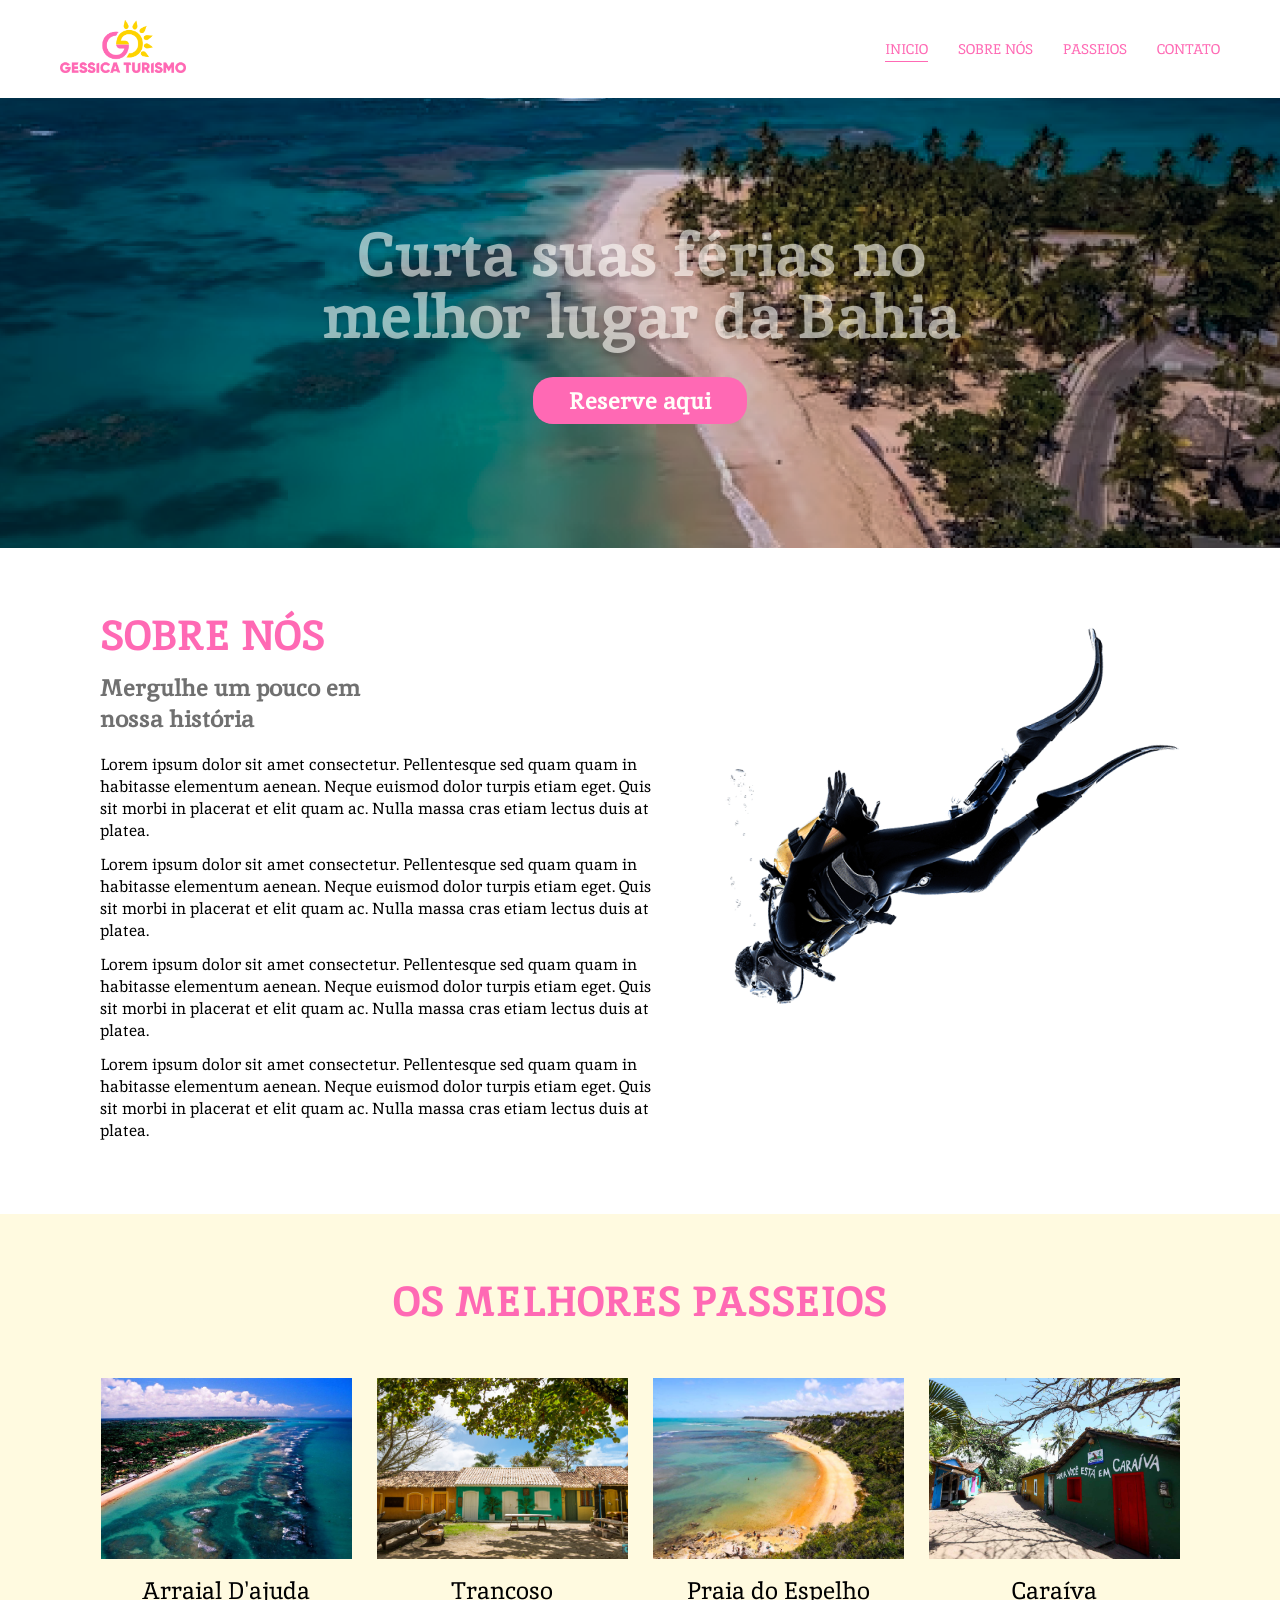
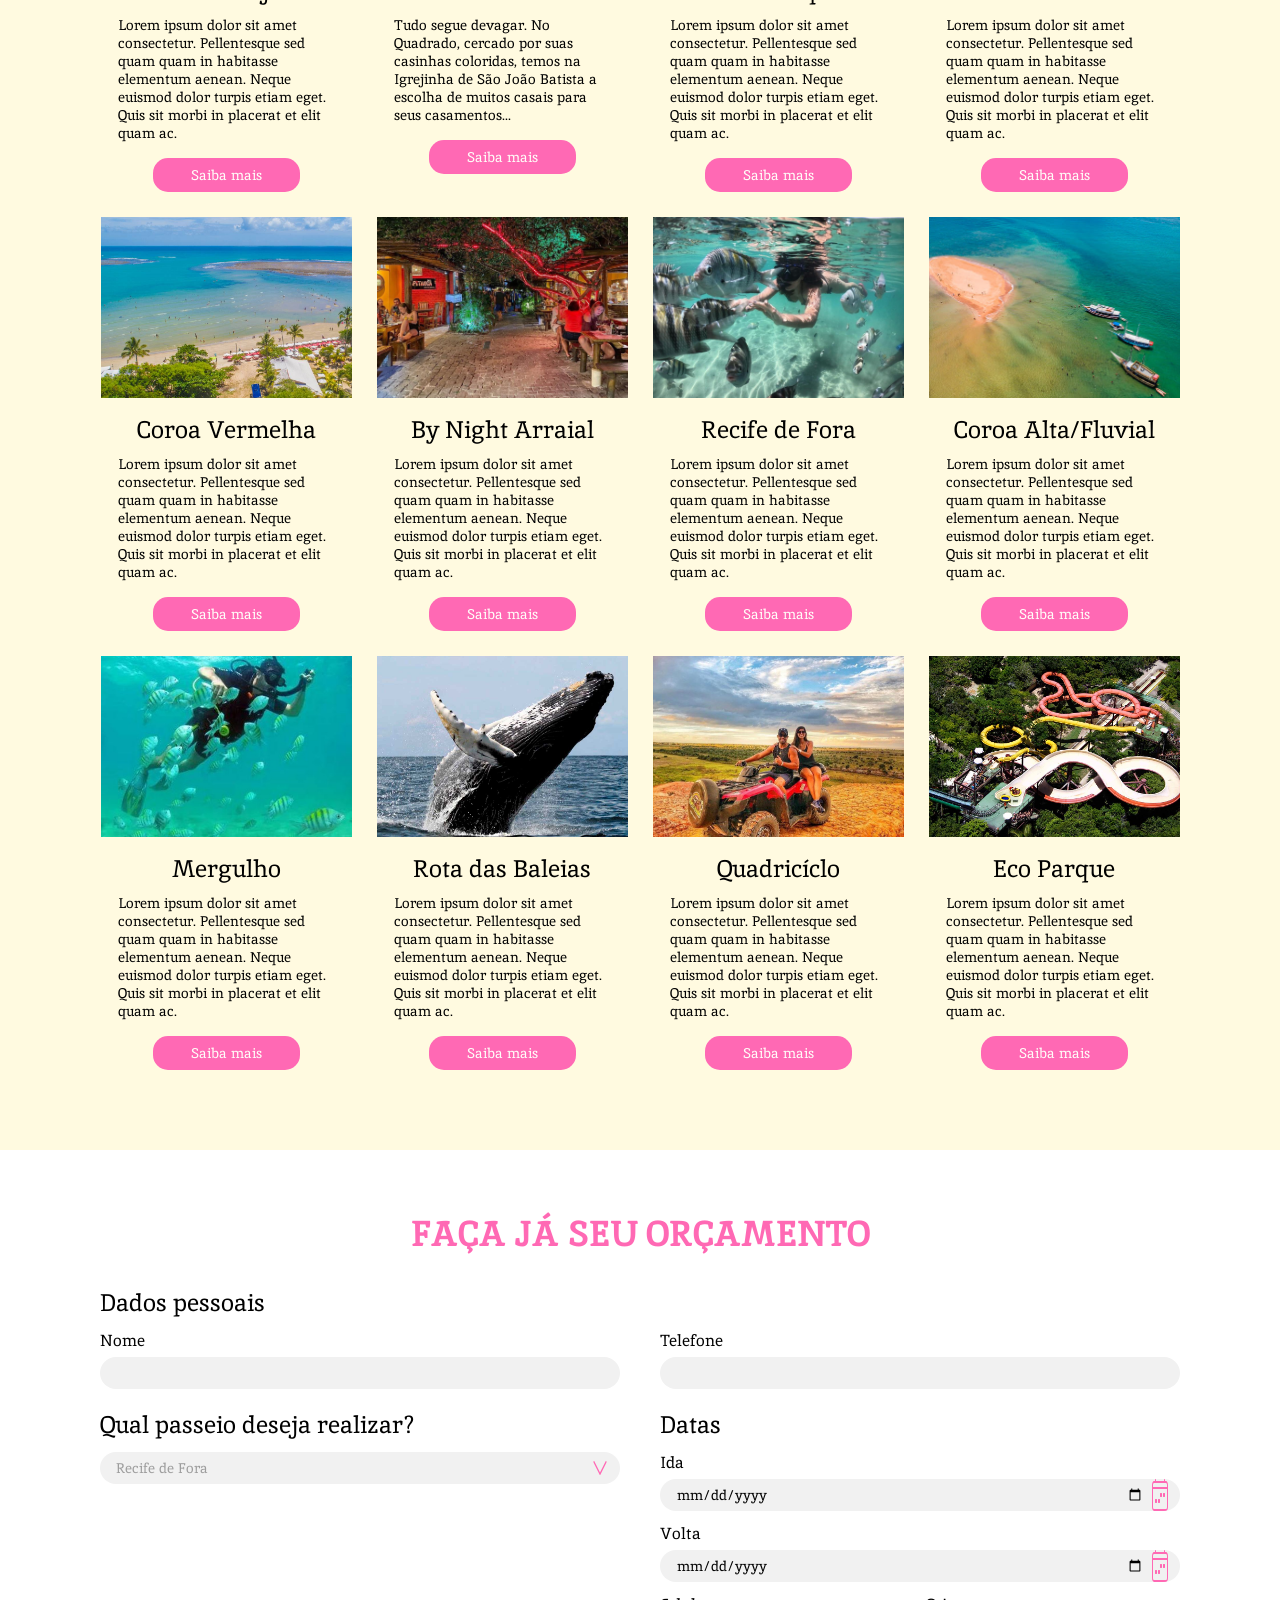
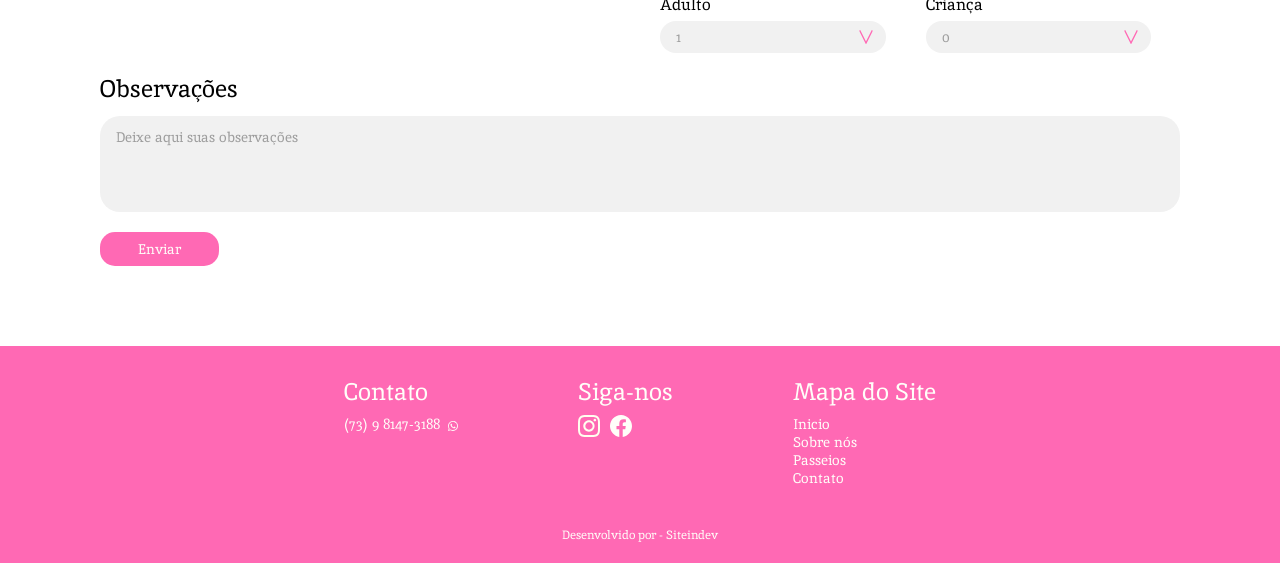
<file: index.html>
<!DOCTYPE html>
<html lang="pt-BR">
<head>
  <!-- Define a codificação de caracteres como UTF-8 (suporta acentos e caracteres especiais) -->
  <meta charset="UTF-8">
  <!-- Configura a viewport para dispositivos móveis (responsividade) -->
  <meta name="viewport" content="width=device-width, initial-scale=1.0">
  <!-- Título da página exibido na aba do navegador -->
  <title>Gessica Turismo - Home</title>
  <!-- Importa a folha de estilos principal -->
  <link rel="stylesheet" href="style.css">
</head>
<body>

  <!-- ===================== CABEÇALHO (HEADER) ===================== -->
  <!-- Contém o logotipo à esquerda e o menu de navegação à direita -->
  <header class="header">

    <!-- Logo clicável que leva para a página inicial -->
    <a href="index.html" class="logo">
      <img src="images/logo.png" alt="Gessica Turismo">
    </a>

    <!-- Botão hambúrguer (visível apenas no mobile via CSS) -->
    <!-- As 3 <span> representam as 3 barras do ícone -->
    <button class="menu-toggle" aria-label="Abrir menu">
      <span></span>
      <span></span>
      <span></span>
    </button>

    <!-- Menu de navegação principal -->
    <!-- No mobile, fica escondido e aparece ao clicar no hambúrguer (controlado pelo JS) -->
    <nav>
      <a href="index.html" class="active">INICIO</a>       <!-- Link ativo (página atual) -->
      <a href="#sobre">SOBRE NÓS</a>                        <!-- Ancora para a seção Sobre Nós -->
      <a href="#passeios">PASSEIOS</a>                       <!-- Ancora para a seção Passeios -->
      <a href="#contato">CONTATO</a>                         <!-- Ancora para o rodapé (contato) -->
    </nav>
  </header>

  <!-- ===================== BANNER PRINCIPAL ===================== -->
  <!-- Imagem de fundo com texto sobreposto e botão de reserva -->
  <section class="banner">
    <!-- Imagem de fundo do banner (praia de Porto Seguro) -->
    <img src="images/banner.jpg" alt="Porto Seguro - Bahia">

    <!-- Camada sobreposta com o título e o botão -->
    <div class="banner-overlay">
      <h1>Curta suas férias no melhor lugar da Bahia</h1>
      <!-- Botão que leva o usuário até o formulário de orçamento -->
      <a href="#orcamento" class="btn-pink">Reserve aqui</a>
    </div>
  </section>

  <!-- ===================== SEÇÃO SOBRE NÓS ===================== -->
  <!-- Apresenta a história da empresa com texto à esquerda e imagem à direita -->
  <section class="sobre-nos" id="sobre">

    <!-- Coluna de texto -->
    <div class="sobre-nos-text">
      <h2>SOBRE NÓS</h2>
      <h3>Mergulhe um pouco em<br>nossa história</h3>
      <p>Lorem ipsum dolor sit amet consectetur. Pellentesque sed quam quam in habitasse elementum aenean. Neque euismod dolor turpis etiam eget. Quis sit morbi in placerat et elit quam ac. Nulla massa cras etiam lectus duis at platea.</p>
      <p>Lorem ipsum dolor sit amet consectetur. Pellentesque sed quam quam in habitasse elementum aenean. Neque euismod dolor turpis etiam eget. Quis sit morbi in placerat et elit quam ac. Nulla massa cras etiam lectus duis at platea.</p>
      <p>Lorem ipsum dolor sit amet consectetur. Pellentesque sed quam quam in habitasse elementum aenean. Neque euismod dolor turpis etiam eget. Quis sit morbi in placerat et elit quam ac. Nulla massa cras etiam lectus duis at platea.</p>
      <p>Lorem ipsum dolor sit amet consectetur. Pellentesque sed quam quam in habitasse elementum aenean. Neque euismod dolor turpis etiam eget. Quis sit morbi in placerat et elit quam ac. Nulla massa cras etiam lectus duis at platea.</p>
    </div>

    <!-- Coluna da imagem -->
    <div class="sobre-nos-image">
      <img src="images/about-image.png" alt="Sobre nós">
    </div>
  </section>

  <!-- ===================== SEÇÃO PASSEIOS ===================== -->
  <!-- Grade com 12 cards de passeios turísticos, cada um com imagem, título, descrição e botão -->
  <section class="passeios" id="passeios">
    <h2>OS MELHORES PASSEIOS</h2>

    <!-- Grade de cards (4 colunas no desktop, 2 no tablet, 1 no celular) -->
    <div class="passeios-grid">

      <!-- Card 1: Arraial D'ajuda -->
      <div class="passeio-card">
        <img src="images/arraial.jpg" alt="Arraial D'ajuda">
        <h3>Arraial D'ajuda</h3>
        <p>Lorem ipsum dolor sit amet consectetur. Pellentesque sed quam quam in habitasse elementum aenean. Neque euismod dolor turpis etiam eget. Quis sit morbi in placerat et elit quam ac.</p>
        <a href="#" class="btn-pink-sm">Saiba mais</a>
      </div>

      <!-- Card 2: Trancoso (leva para a página de detalhe trancoso.html) -->
      <div class="passeio-card">
        <img src="images/trancoso.jpg" alt="Trancoso">
        <h3>Trancoso</h3>
        <p>Tudo segue devagar. No Quadrado, cercado por suas casinhas coloridas, temos na Igrejinha de São João Batista a escolha de muitos casais para seus casamentos...</p>
        <a href="trancoso.html" class="btn-pink-sm">Saiba mais</a>
      </div>

      <!-- Card 3: Praia do Espelho -->
      <div class="passeio-card">
        <img src="images/praia-espelho.jpg" alt="Praia do Espelho">
        <h3>Praia do Espelho</h3>
        <p>Lorem ipsum dolor sit amet consectetur. Pellentesque sed quam quam in habitasse elementum aenean. Neque euismod dolor turpis etiam eget. Quis sit morbi in placerat et elit quam ac.</p>
        <a href="#" class="btn-pink-sm">Saiba mais</a>
      </div>

      <!-- Card 4: Caraíva -->
      <div class="passeio-card">
        <img src="images/caraiva.jpg" alt="Caraíva">
        <h3>Caraíva</h3>
        <p>Lorem ipsum dolor sit amet consectetur. Pellentesque sed quam quam in habitasse elementum aenean. Neque euismod dolor turpis etiam eget. Quis sit morbi in placerat et elit quam ac.</p>
        <a href="#" class="btn-pink-sm">Saiba mais</a>
      </div>

      <!-- Card 5: Coroa Vermelha -->
      <div class="passeio-card">
        <img src="images/coroa-vermelha.jpg" alt="Coroa Vermelha">
        <h3>Coroa Vermelha</h3>
        <p>Lorem ipsum dolor sit amet consectetur. Pellentesque sed quam quam in habitasse elementum aenean. Neque euismod dolor turpis etiam eget. Quis sit morbi in placerat et elit quam ac.</p>
        <a href="#" class="btn-pink-sm">Saiba mais</a>
      </div>

      <!-- Card 6: By Night Arraial -->
      <div class="passeio-card">
        <img src="images/by-night.jpg" alt="By Night Arraial">
        <h3>By Night Arraial</h3>
        <p>Lorem ipsum dolor sit amet consectetur. Pellentesque sed quam quam in habitasse elementum aenean. Neque euismod dolor turpis etiam eget. Quis sit morbi in placerat et elit quam ac.</p>
        <a href="#" class="btn-pink-sm">Saiba mais</a>
      </div>

      <!-- Card 7: Recife de Fora -->
      <div class="passeio-card">
        <img src="images/recife-fora.jpg" alt="Recife de Fora">
        <h3>Recife de Fora</h3>
        <p>Lorem ipsum dolor sit amet consectetur. Pellentesque sed quam quam in habitasse elementum aenean. Neque euismod dolor turpis etiam eget. Quis sit morbi in placerat et elit quam ac.</p>
        <a href="#" class="btn-pink-sm">Saiba mais</a>
      </div>

      <!-- Card 8: Coroa Alta/Fluvial -->
      <div class="passeio-card">
        <img src="images/coroa-alta.jpg" alt="Coroa Alta/Fluvial">
        <h3>Coroa Alta/Fluvial</h3>
        <p>Lorem ipsum dolor sit amet consectetur. Pellentesque sed quam quam in habitasse elementum aenean. Neque euismod dolor turpis etiam eget. Quis sit morbi in placerat et elit quam ac.</p>
        <a href="#" class="btn-pink-sm">Saiba mais</a>
      </div>

      <!-- Card 9: Mergulho -->
      <div class="passeio-card">
        <img src="images/mergulho.jpg" alt="Mergulho">
        <h3>Mergulho</h3>
        <p>Lorem ipsum dolor sit amet consectetur. Pellentesque sed quam quam in habitasse elementum aenean. Neque euismod dolor turpis etiam eget. Quis sit morbi in placerat et elit quam ac.</p>
        <a href="#" class="btn-pink-sm">Saiba mais</a>
      </div>

      <!-- Card 10: Rota das Baleias -->
      <div class="passeio-card">
        <img src="images/rota-baleias.jpg" alt="Rota das Baleias">
        <h3>Rota das Baleias</h3>
        <p>Lorem ipsum dolor sit amet consectetur. Pellentesque sed quam quam in habitasse elementum aenean. Neque euismod dolor turpis etiam eget. Quis sit morbi in placerat et elit quam ac.</p>
        <a href="#" class="btn-pink-sm">Saiba mais</a>
      </div>

      <!-- Card 11: Quadricíclo -->
      <div class="passeio-card">
        <img src="images/quadriciclo.jpg" alt="Quadricíclo">
        <h3>Quadricíclo</h3>
        <p>Lorem ipsum dolor sit amet consectetur. Pellentesque sed quam quam in habitasse elementum aenean. Neque euismod dolor turpis etiam eget. Quis sit morbi in placerat et elit quam ac.</p>
        <a href="#" class="btn-pink-sm">Saiba mais</a>
      </div>

      <!-- Card 12: Eco Parque -->
      <div class="passeio-card">
        <img src="images/eco-parque.jpg" alt="Eco Parque">
        <h3>Eco Parque</h3>
        <p>Lorem ipsum dolor sit amet consectetur. Pellentesque sed quam quam in habitasse elementum aenean. Neque euismod dolor turpis etiam eget. Quis sit morbi in placerat et elit quam ac.</p>
        <a href="#" class="btn-pink-sm">Saiba mais</a>
      </div>

    </div>
  </section>

  <!-- ===================== SEÇÃO ORÇAMENTO (FORMULÁRIO) ===================== -->
  <!-- Formulário de contato que envia os dados via WhatsApp (controlado pelo JS) -->
  <section class="orcamento" id="orcamento">
    <h2>FAÇA JÁ SEU ORÇAMENTO</h2>

    <form id="orcamento-form">

      <!-- Dados pessoais: Nome e Telefone lado a lado -->
      <h3>Dados pessoais</h3>
      <div class="form-row">
        <div class="form-group">
          <label for="nome">Nome</label>
          <input type="text" id="nome" name="nome">
        </div>
        <div class="form-group">
          <label for="telefone">Telefone</label>
          <input type="tel" id="telefone" name="telefone">
        </div>
      </div>

      <!-- Segunda linha: Seleção de passeio (esquerda) e Datas (direita) -->
      <div class="form-row">

        <!-- Coluna esquerda: dropdown de passeios -->
        <div class="form-group">
          <h3>Qual passeio deseja realizar?</h3>
          <select id="passeio-select" name="passeio">
            <option value="">Recife de Fora</option>
            <option value="arraial">Arraial D'ajuda</option>
            <option value="trancoso">Trancoso</option>
            <option value="praia-espelho">Praia do Espelho</option>
            <option value="caraiva">Caraíva</option>
            <option value="coroa-vermelha">Coroa Vermelha</option>
            <option value="by-night">By Night Arraial</option>
            <option value="recife-fora">Recife de Fora</option>
            <option value="coroa-alta">Coroa Alta/Fluvial</option>
            <option value="mergulho">Mergulho</option>
            <option value="rota-baleias">Rota das Baleias</option>
            <option value="quadriciclo">Quadricíclo</option>
            <option value="eco-parque">Eco Parque</option>
          </select>
        </div>

        <!-- Coluna direita: campos de datas, adultos e crianças -->
        <div class="form-group">
          <h3>Datas</h3>
          <!-- Campo de data de ida -->
          <label for="ida">Ida</label>
          <input type="date" id="ida" name="ida">
          <!-- Campo de data de volta -->
          <label for="volta" style="margin-top: 12px;">Volta</label>
          <input type="date" id="volta" name="volta">
          <!-- Campos de Adulto e Criança lado a lado -->
          <div class="form-row" style="margin-top: 12px; margin-bottom: 0;">
            <div class="form-group form-group-half">
              <label for="adulto">Adulto</label>
              <select id="adulto" name="adulto">
                <option value="1">1</option>
                <option value="2">2</option>
                <option value="3">3</option>
                <option value="4">4</option>
                <option value="5">5</option>
              </select>
            </div>
            <div class="form-group form-group-half">
              <label for="crianca">Criança</label>
              <select id="crianca" name="crianca">
                <option value="0">0</option>
                <option value="1">1</option>
                <option value="2">2</option>
                <option value="3">3</option>
                <option value="4">4</option>
              </select>
            </div>
          </div>
        </div>
      </div>

      <!-- Campo de observações -->
      <h3>Observações</h3>
      <div class="form-group">
        <textarea id="observacoes" name="observacoes" placeholder="Deixe aqui suas observações"></textarea>
      </div>

      <!-- Botão de envio (envia via WhatsApp pelo JS) -->
      <button type="submit" class="btn-pink-sm">Enviar</button>
    </form>
  </section>

  <!-- ===================== RODAPÉ (FOOTER) ===================== -->
  <!-- Fundo rosa com 3 colunas: Contato, Redes Sociais e Mapa do Site -->
  <footer class="footer" id="contato">
    <div class="footer-content">

      <!-- Coluna 1: Informações de contato -->
      <div class="footer-section">
        <h4>Contato</h4>
        <p>(73) 9 8147-3188 <img src="images/whatsapp.svg" alt="WhatsApp" style="width: 10px; height: 10px; vertical-align: middle; margin-left: 4px;"></p>
      </div>

      <!-- Coluna 2: Links de redes sociais -->
      <div class="footer-section">
        <h4>Siga-nos</h4>
        <div class="footer-social">
          <a href="#"><img src="images/instagram.svg" alt="Instagram"></a>
          <a href="#"><img src="images/facebook.svg" alt="Facebook"></a>
        </div>
      </div>

      <!-- Coluna 3: Links internos do site -->
      <div class="footer-section footer-sitemap">
        <h4>Mapa do Site</h4>
        <a href="index.html">Inicio</a>
        <a href="#sobre">Sobre nós</a>
        <a href="#passeios">Passeios</a>
        <a href="#contato">Contato</a>
      </div>
    </div>

    <!-- Créditos do desenvolvedor -->
    <div class="footer-bottom">
      Desenvolvido por - Siteindev
    </div>
  </footer>

  <!-- Importa o JavaScript principal (menu hambúrguer, formulário WhatsApp, scroll suave) -->
  <script src="script.js"></script>
</body>
</html>
</file>
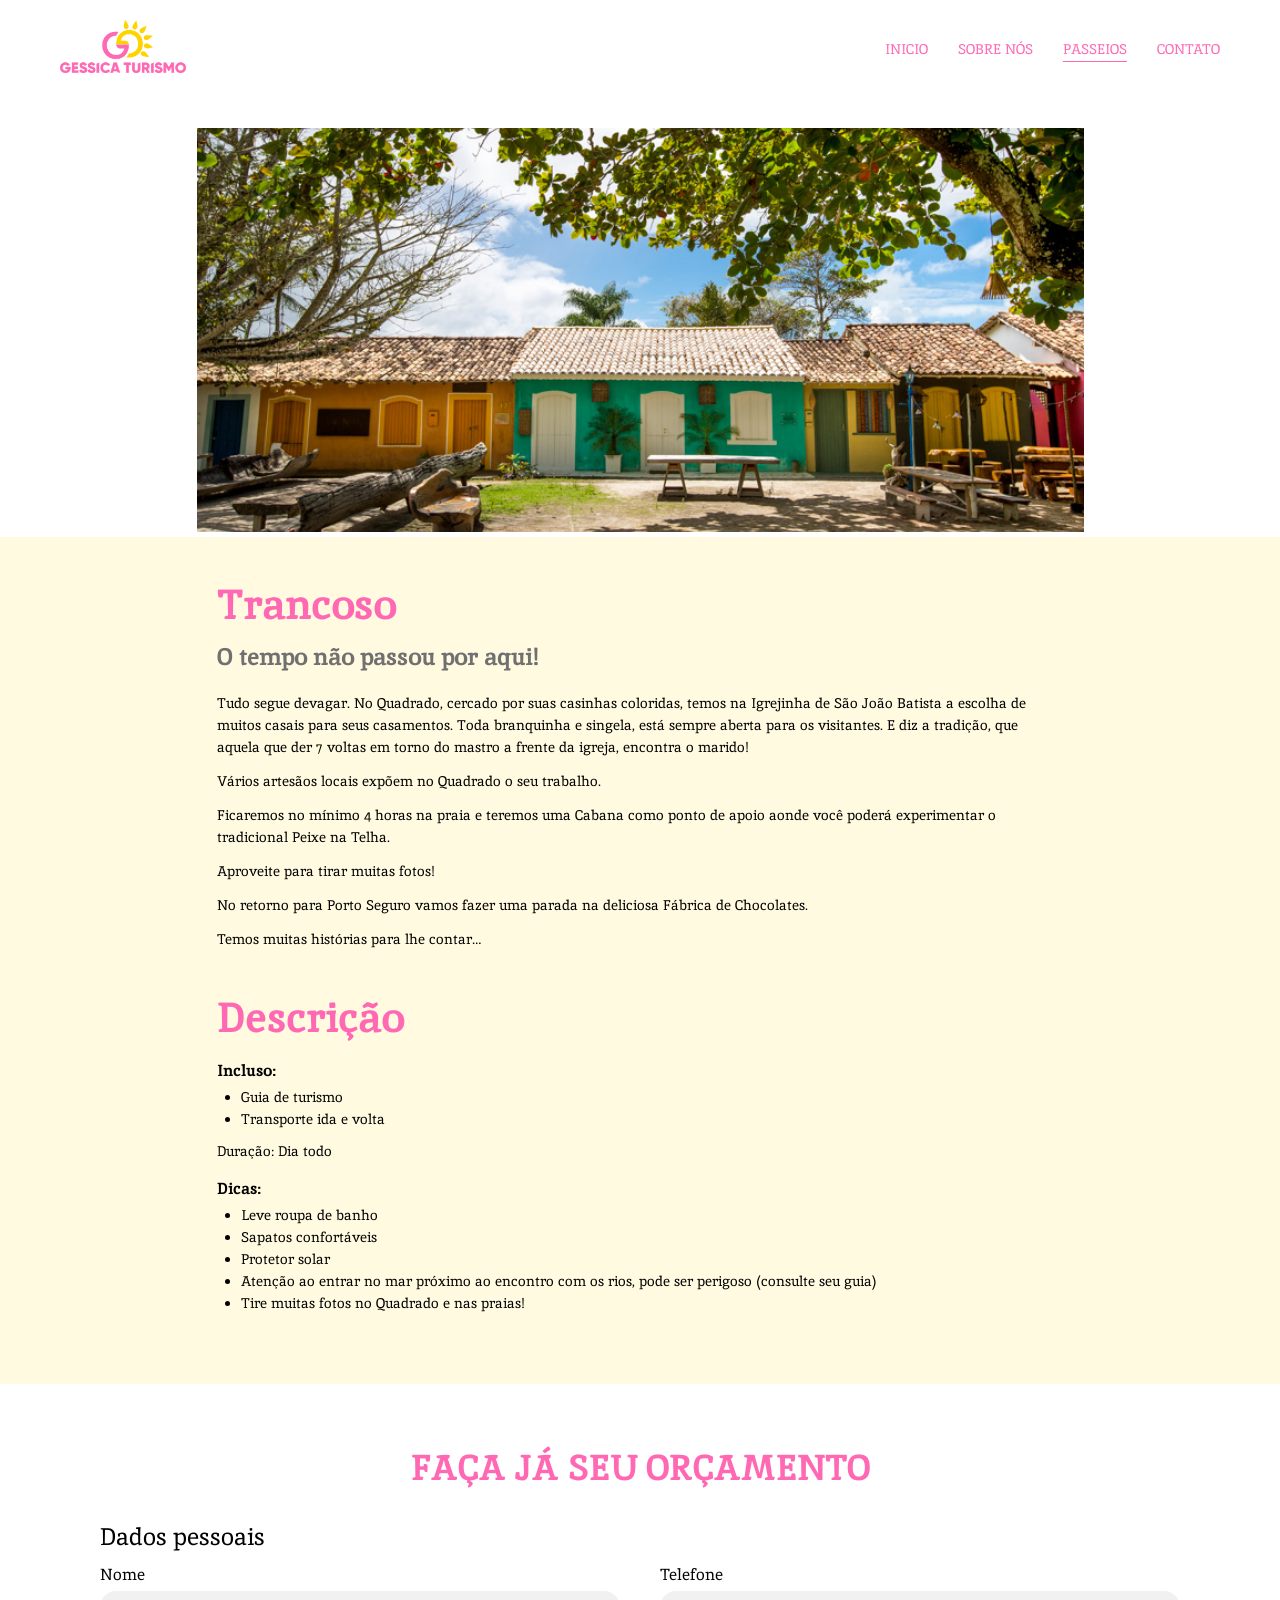
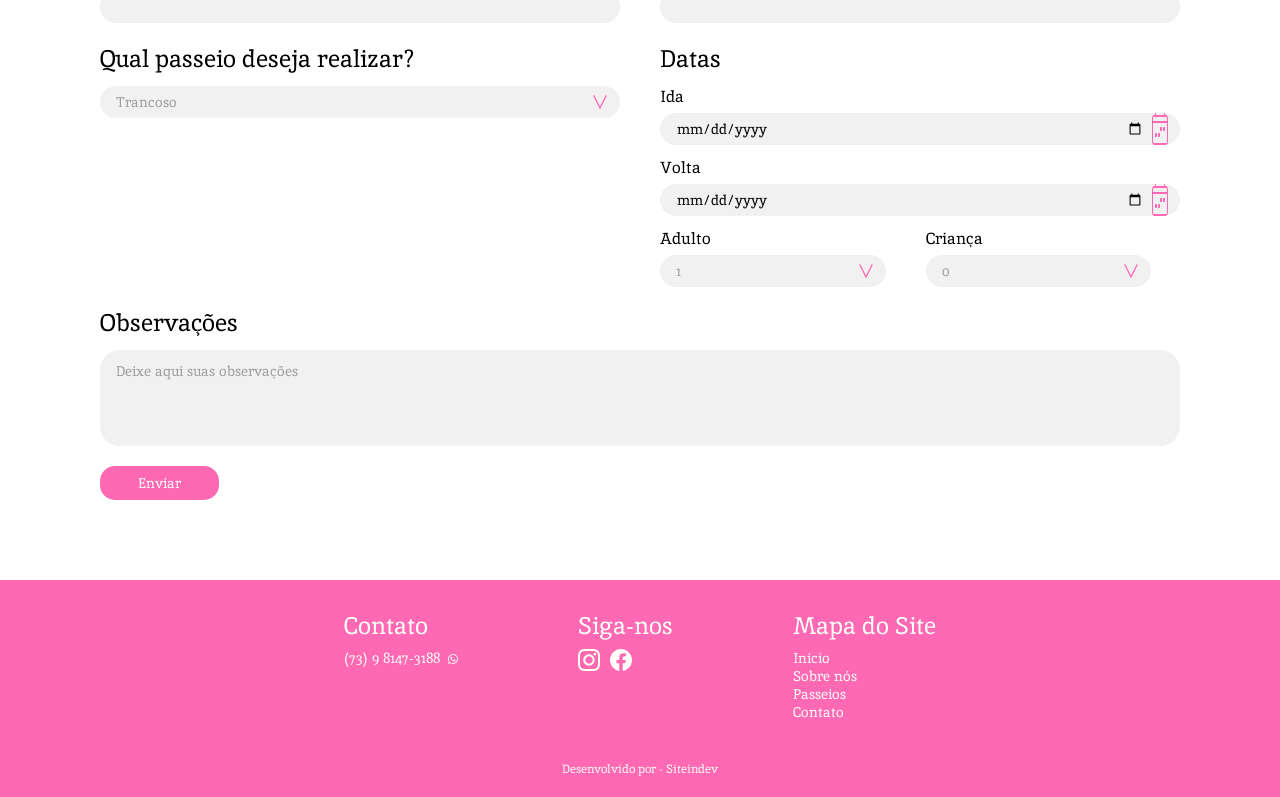
<file: trancoso.html>
<!DOCTYPE html>
<html lang="pt-BR">
<head>
  <!-- Define a codificação de caracteres como UTF-8 (suporta acentos e caracteres especiais) -->
  <meta charset="UTF-8">
  <!-- Configura a viewport para dispositivos móveis (responsividade) -->
  <meta name="viewport" content="width=device-width, initial-scale=1.0">
  <!-- Título da página exibido na aba do navegador -->
  <title>Gessica Turismo - Trancoso</title>
  <!-- Importa a folha de estilos principal (mesma do index.html) -->
  <link rel="stylesheet" href="style.css">
</head>
<body>

  <!-- ===================== CABEÇALHO (HEADER) ===================== -->
  <!-- Mesmo cabeçalho do index.html, com "PASSEIOS" como link ativo -->
  <header class="header">

    <!-- Logo clicável que leva para a página inicial -->
    <a href="index.html" class="logo">
      <img src="images/logo.png" alt="Gessica Turismo">
    </a>

    <!-- Botão hambúrguer (visível apenas no mobile via CSS) -->
    <button class="menu-toggle" aria-label="Abrir menu">
      <span></span>
      <span></span>
      <span></span>
    </button>

    <!-- Menu de navegação - os links apontam para o index.html com âncoras -->
    <nav>
      <a href="index.html">INICIO</a>
      <a href="index.html#sobre">SOBRE NÓS</a>
      <a href="index.html#passeios" class="active">PASSEIOS</a>  <!-- Página ativa: passeios -->
      <a href="#contato">CONTATO</a>
    </nav>
  </header>

  <!-- ===================== IMAGEM PRINCIPAL DO PASSEIO ===================== -->
  <!-- Foto grande de Trancoso no topo da página, centralizada com largura máxima de 887px -->
  <div class="passeio-hero">
    <img src="images/trancoso-detail.jpg" alt="Trancoso - Quadrado Histórico">
  </div>

  <!-- ===================== CONTEÚDO DE DETALHE DO PASSEIO ===================== -->
  <!-- Fundo amarelo claro com informações completas sobre o passeio -->
  <section class="passeio-detail">
    <div class="passeio-detail-content">

      <!-- Título do passeio em rosa -->
      <h2>Trancoso</h2>
      <!-- Subtítulo em cinza -->
      <h3>O tempo não passou por aqui!</h3>

      <!-- Parágrafos descrevendo o passeio -->
      <p>Tudo segue devagar. No Quadrado, cercado por suas casinhas coloridas, temos na Igrejinha de São João Batista a escolha de muitos casais para seus casamentos. Toda branquinha e singela, está sempre aberta para os visitantes. E diz a tradição, que aquela que der 7 voltas em torno do mastro a frente da igreja, encontra o marido!</p>

      <p>Vários artesãos locais expõem no Quadrado o seu trabalho.</p>

      <p>Ficaremos no mínimo 4 horas na praia e teremos uma Cabana como ponto de apoio aonde você poderá experimentar o tradicional Peixe na Telha.</p>

      <p>Aproveite para tirar muitas fotos!</p>

      <p>No retorno para Porto Seguro vamos fazer uma parada na deliciosa Fábrica de Chocolates.</p>
      <p>Temos muitas histórias para lhe contar…</p>

      <!-- Subseção "Descrição" com informações práticas -->
      <h2 class="section-title">Descrição</h2>

      <!-- O que está incluso no passeio -->
      <p class="bold-label">Incluso:</p>
      <ul>
        <li>Guia de turismo</li>
        <li>Transporte ida e volta</li>
      </ul>
      <p>Duração: Dia todo</p>

      <!-- Dicas úteis para o turista -->
      <p class="bold-label">Dicas:</p>
      <ul>
        <li>Leve roupa de banho</li>
        <li>Sapatos confortáveis</li>
        <li>Protetor solar</li>
        <li>Atenção ao entrar no mar próximo ao encontro com os rios, pode ser perigoso (consulte seu guia)</li>
        <li>Tire muitas fotos no Quadrado e nas praias!</li>
      </ul>
    </div>
  </section>

  <!-- ===================== SEÇÃO ORÇAMENTO (FORMULÁRIO) ===================== -->
  <!-- Mesmo formulário do index.html, com "Trancoso" pré-selecionado no dropdown -->
  <section class="orcamento" id="orcamento">
    <h2>FAÇA JÁ SEU ORÇAMENTO</h2>

    <form id="orcamento-form">

      <!-- Dados pessoais: Nome e Telefone lado a lado -->
      <h3>Dados pessoais</h3>
      <div class="form-row">
        <div class="form-group">
          <label for="nome">Nome</label>
          <input type="text" id="nome" name="nome">
        </div>
        <div class="form-group">
          <label for="telefone">Telefone</label>
          <input type="tel" id="telefone" name="telefone">
        </div>
      </div>

      <!-- Segunda linha: Seleção de passeio e Datas -->
      <div class="form-row">

        <!-- Coluna esquerda: dropdown com "Trancoso" já selecionado -->
        <div class="form-group">
          <h3>Qual passeio deseja realizar?</h3>
          <select id="passeio-select" name="passeio">
            <option value="">Recife de Fora</option>
            <option value="arraial">Arraial D'ajuda</option>
            <option value="trancoso" selected>Trancoso</option>  <!-- Pré-selecionado nesta página -->
            <option value="praia-espelho">Praia do Espelho</option>
            <option value="caraiva">Caraíva</option>
            <option value="coroa-vermelha">Coroa Vermelha</option>
            <option value="by-night">By Night Arraial</option>
            <option value="recife-fora">Recife de Fora</option>
            <option value="coroa-alta">Coroa Alta/Fluvial</option>
            <option value="mergulho">Mergulho</option>
            <option value="rota-baleias">Rota das Baleias</option>
            <option value="quadriciclo">Quadricíclo</option>
            <option value="eco-parque">Eco Parque</option>
          </select>
        </div>

        <!-- Coluna direita: campos de datas, adultos e crianças -->
        <div class="form-group">
          <h3>Datas</h3>
          <!-- Campo de data de ida -->
          <label for="ida">Ida</label>
          <input type="date" id="ida" name="ida">
          <!-- Campo de data de volta -->
          <label for="volta" style="margin-top: 12px;">Volta</label>
          <input type="date" id="volta" name="volta">
          <!-- Campos de Adulto e Criança lado a lado -->
          <div class="form-row" style="margin-top: 12px; margin-bottom: 0;">
            <div class="form-group form-group-half">
              <label for="adulto">Adulto</label>
              <select id="adulto" name="adulto">
                <option value="1">1</option>
                <option value="2">2</option>
                <option value="3">3</option>
                <option value="4">4</option>
                <option value="5">5</option>
              </select>
            </div>
            <div class="form-group form-group-half">
              <label for="crianca">Criança</label>
              <select id="crianca" name="crianca">
                <option value="0">0</option>
                <option value="1">1</option>
                <option value="2">2</option>
                <option value="3">3</option>
                <option value="4">4</option>
              </select>
            </div>
          </div>
        </div>
      </div>

      <!-- Campo de observações -->
      <h3>Observações</h3>
      <div class="form-group">
        <textarea id="observacoes" name="observacoes" placeholder="Deixe aqui suas observações"></textarea>
      </div>

      <!-- Botão de envio (envia via WhatsApp pelo JS) -->
      <button type="submit" class="btn-pink-sm">Enviar</button>
    </form>
  </section>

  <!-- ===================== RODAPÉ (FOOTER) ===================== -->
  <!-- Mesmo rodapé do index.html - links apontam para o index.html com âncoras -->
  <footer class="footer" id="contato">
    <div class="footer-content">

      <!-- Coluna 1: Informações de contato -->
      <div class="footer-section">
        <h4>Contato</h4>
        <p>(73) 9 8147-3188 <img src="images/whatsapp.svg" alt="WhatsApp" style="width: 10px; height: 10px; vertical-align: middle; margin-left: 4px;"></p>
      </div>

      <!-- Coluna 2: Links de redes sociais -->
      <div class="footer-section">
        <h4>Siga-nos</h4>
        <div class="footer-social">
          <a href="#"><img src="images/instagram.svg" alt="Instagram"></a>
          <a href="#"><img src="images/facebook.svg" alt="Facebook"></a>
        </div>
      </div>

      <!-- Coluna 3: Links internos do site (apontam para o index.html) -->
      <div class="footer-section footer-sitemap">
        <h4>Mapa do Site</h4>
        <a href="index.html">Inicio</a>
        <a href="index.html#sobre">Sobre nós</a>
        <a href="index.html#passeios">Passeios</a>
        <a href="#contato">Contato</a>
      </div>
    </div>

    <!-- Créditos do desenvolvedor -->
    <div class="footer-bottom">
      Desenvolvido por - Siteindev
    </div>
  </footer>

  <!-- Importa o JavaScript principal (menu hambúrguer, formulário WhatsApp, scroll suave) -->
  <script src="script.js"></script>
</body>
</html>
</file>
<file: style.css>
/* ============================================================
   GESSICA TURISMO - FOLHA DE ESTILOS PRINCIPAL
   Fonte: Inika (Google Fonts) | Cores: rosa (#ff69b4), amarelo (#fffae0), branco (#fffef9)
   ============================================================ */

/* Importa a fonte Inika do Google Fonts (pesos 400 e 700) */
@import url('https://fonts.googleapis.com/css2?family=Inika:wght@400;700&display=swap');

/* ============ RESET GLOBAL ============ */
/* Remove margens e paddings padrão do navegador e usa border-box para facilitar o dimensionamento */
* {
  margin: 0;
  padding: 0;
  box-sizing: border-box;
}

/* Define a fonte padrão do site, cor do texto e fundo branco */
body {
  font-family: 'Inika', serif;
  color: #000;
  background: #fff;
}

/* Remove sublinhado dos links e herda a cor do pai */
a {
  text-decoration: none;
  color: inherit;
}

/* Remove os marcadores padrão das listas */
ul {
  list-style: none;
}

/* ============ HEADER / NAVEGACAO ============ */
/* Cabeçalho com logo à esquerda e menu à direita, largura máxima de 1440px (igual ao Figma) */
.header {
  display: flex;
  align-items: center;
  justify-content: space-between;
  padding: 20px 60px;
  max-width: 1440px;
  margin: 0 auto;
}

/* Tamanho da imagem do logotipo */
.header .logo img {
  height: 53px;
  width: auto;
}

/* Links de navegação dispostos em linha com espaçamento de 30px */
.header nav {
  display: flex;
  gap: 30px;
}

/* Estilo de cada link do menu: cor rosa, transição suave ao passar o mouse */
.header nav a {
  font-size: 14px;
  color: #ff69b4;
  transition: 0.3s;
  position: relative;
}

/* Sublinhado rosa abaixo do link da página ativa */
.header nav a.active::after {
  content: '';
  position: absolute;
  bottom: -4px;
  left: 0;
  width: 100%;
  height: 1px;
  background: #ff69b4;
}

/* Efeito de hover: reduz opacidade ao passar o mouse */
.header nav a:hover {
  opacity: 0.7;
}

/* ============ BANNER PRINCIPAL ============ */
/* Container do banner com imagem de fundo que ocupa toda a largura */
.banner {
  position: relative;
  width: 100%;
  height: 450px;
  overflow: hidden;
}

/* Imagem do banner ocupa todo o espaço e é recortada para preencher */
.banner img {
  width: 100%;
  height: 100%;
  object-fit: cover;
}

/* Camada sobreposta ao banner com texto e botão centralizados */
.banner-overlay {
  position: absolute;
  inset: 0; /* equivale a top:0, right:0, bottom:0, left:0 */
  display: flex;
  flex-direction: column;
  align-items: center;
  justify-content: center;
  gap: 30px;
}

/* Título principal do banner: grande, branco com sombra */
.banner-overlay h1 {
  font-size: 62px;
  line-height: 62px;
  color: #fffef9;
  text-align: center;
  max-width: 765px;
  text-shadow: 0px 4px 4px rgba(0, 0, 0, 0.25);
  opacity: 0.58;
}

/* ============ BOTOES ============ */
/* Botão grande rosa (usado no banner "Reserve aqui") */
.btn-pink {
  display: inline-block;
  background: #ff69b4;
  color: #fffef9;
  border: none;
  border-radius: 20px;
  padding: 8px 36px;
  font-family: 'Inika', serif;
  font-size: 24px;
  font-weight: 700;
  cursor: pointer;
  transition: 0.3s;
}

/* Efeito hover: brilho rosa ao redor do botão */
.btn-pink:hover {
  box-shadow: 0px 0px 4px 0px #ff69b4;
}

/* Efeito ao clicar: cor rosa mais escura */
.btn-pink:active {
  background: #e2579d;
}

/* Botão pequeno rosa (usado nos cards "Saiba mais" e "Enviar") */
.btn-pink-sm {
  display: inline-block;
  background: #ff69b4;
  color: #fffef9;
  border: none;
  border-radius: 15px;
  padding: 8px 38px;
  font-family: 'Inika', serif;
  font-size: 14px;
  cursor: pointer;
  transition: 0.3s;
}

/* Efeito hover do botão pequeno */
.btn-pink-sm:hover {
  box-shadow: 0px 0px 4px 0px #ff69b4;
}

/* Efeito ao clicar do botão pequeno */
.btn-pink-sm:active {
  background: #e2579d;
}

/* ============ SECAO SOBRE NOS ============ */
/* Layout flexível: texto à esquerda e imagem à direita, com espaçamento de 60px */
.sobre-nos {
  display: flex;
  align-items: flex-start;
  gap: 60px;
  max-width: 1200px;
  margin: 0 auto;
  padding: 60px 60px;
}

/* O texto ocupa o espaço restante ao lado da imagem */
.sobre-nos-text {
  flex: 1;
}

/* Título "SOBRE NÓS" em rosa */
.sobre-nos-text h2 {
  font-size: 42px;
  color: #ff69b4;
  font-weight: 700;
  margin-bottom: 10px;
}

/* Subtítulo em cinza */
.sobre-nos-text h3 {
  font-size: 24px;
  color: #707070;
  font-weight: 700;
  margin-bottom: 20px;
  line-height: 1.3;
}

/* Parágrafos de texto da seção */
.sobre-nos-text p {
  font-size: 16px;
  line-height: 22px;
  color: #000;
  margin-bottom: 12px;
}

/* A imagem não encolhe quando o espaço diminui */
.sobre-nos-image {
  flex-shrink: 0;
}

/* Imagem quadrada de 456x456px (conforme Figma) */
.sobre-nos-image img {
  width: 456px;
  height: 456px;
  object-fit: cover;
}

/* ============ SECAO PASSEIOS ============ */
/* Fundo amarelo claro da seção de passeios */
.passeios {
  background: #fffae0;
  padding: 60px 0 80px;
}

/* Título "OS MELHORES PASSEIOS" centralizado em rosa */
.passeios h2 {
  font-size: 42px;
  color: #ff69b4;
  font-weight: 700;
  text-align: center;
  margin-bottom: 50px;
}

/* Grade de 4 colunas para os cards de passeios, centralizada */
.passeios-grid {
  display: grid;
  grid-template-columns: repeat(4, 251px);
  gap: 25px;
  justify-content: center;
  max-width: 1200px;
  margin: 0 auto;
  padding: 0 40px;
}

/* Cada card de passeio empilha seus elementos verticalmente */
.passeio-card {
  display: flex;
  flex-direction: column;
  align-items: center;
}

/* Imagem do card com tamanho fixo de 251x181px */
.passeio-card img {
  width: 251px;
  height: 181px;
  object-fit: cover;
  border-radius: 0;
}

/* Nome do passeio abaixo da imagem */
.passeio-card h3 {
  font-size: 24px;
  color: #000;
  font-weight: 400;
  margin-top: 16px;
  text-align: center;
}

/* Descrição breve do passeio */
.passeio-card p {
  font-size: 14px;
  line-height: 18px;
  color: #000;
  margin-top: 10px;
  text-align: left;
  width: 217px;
}

/* Espaçamento do botão "Saiba mais" dentro do card */
.passeio-card .btn-pink-sm {
  margin-top: 16px;
}

/* ============ SECAO ORCAMENTO (FORMULARIO) ============ */
/* Container do formulário centralizado */
.orcamento {
  max-width: 1200px;
  margin: 0 auto;
  padding: 60px 60px 80px;
}

/* Título "FAÇA JÁ SEU ORÇAMENTO" em rosa */
.orcamento h2 {
  font-size: 36px;
  color: #ff69b4;
  font-weight: 700;
  text-align: center;
  margin-bottom: 30px;
}

/* Subtítulos do formulário (Dados pessoais, Datas, Observações) */
.orcamento h3 {
  font-size: 24px;
  color: #000;
  font-weight: 400;
  margin-bottom: 12px;
}

/* Linha do formulário com dois campos lado a lado */
.form-row {
  display: flex;
  gap: 40px;
  margin-bottom: 20px;
}

/* Grupo de campo: label + input empilhados, ocupa espaço igual */
.form-group {
  flex: 1;
  display: flex;
  flex-direction: column;
}

/* Rótulo (label) de cada campo */
.form-group label {
  font-size: 16px;
  color: #000;
  margin-bottom: 6px;
}

/* Estilo padrão dos campos de entrada: fundo cinza claro, bordas arredondadas */
.form-group input,
.form-group select,
.form-group textarea {
  background: #f1f1f1;
  border: none;
  border-radius: 20px;
  padding: 6px 16px;
  font-family: 'Inika', serif;
  font-size: 14px;
  color: #000;
  outline: none;
  height: 32px;
}

/* Área de texto para observações: mais alta, sem redimensionamento */
.form-group textarea {
  height: 96px;
  border-radius: 20px;
  resize: none;
  padding: 12px 16px;
}

/* Cor do placeholder do textarea */
.form-group textarea::placeholder {
  color: #9d9d9d;
}

/* Selects customizados com ícone de seta (chevron) à direita */
.form-group select {
  appearance: none;              /* Remove a seta padrão do navegador */
  -webkit-appearance: none;
  background-image: url('images/chevron-down.svg');
  background-repeat: no-repeat;
  background-position: right 12px center;
  background-size: 16px;
  padding-right: 36px;
  color: #9d9d9d;
}

/* Campos de data customizados com ícone de calendário à direita */
.form-group input[type="date"] {
  appearance: none;
  -webkit-appearance: none;
  background-image: url('images/calendar.svg');
  background-repeat: no-repeat;
  background-position: right 12px center;
  background-size: 16px;
  padding-right: 36px;
  color: #000;
}

/* Campos de meia largura (Adulto e Criança ficam lado a lado) */
.form-group-half {
  flex: 0.47;
}

/* Espaçamento do botão Enviar */
.orcamento .btn-pink-sm {
  margin-top: 20px;
}

/* ============ RODAPE (FOOTER) ============ */
/* Fundo rosa do rodapé com texto branco */
.footer {
  background: #ff69b4;
  padding: 30px 60px 20px;
  color: #fffef9;
}

/* Conteúdo do rodapé: 3 seções lado a lado (Contato, Siga-nos, Mapa do Site) */
.footer-content {
  display: flex;
  justify-content: center;
  gap: 120px;
  max-width: 1200px;
  margin: 0 auto;
}

/* Títulos das seções do rodapé */
.footer-section h4 {
  font-size: 24px;
  font-weight: 400;
  margin-bottom: 8px;
}

/* Textos e links do rodapé */
.footer-section p,
.footer-section a {
  font-size: 14px;
  color: #fffef9;
  line-height: 18px;
  display: block;
}

/* Efeito hover nos links do rodapé */
.footer-section a:hover {
  opacity: 0.8;
}

/* Ícones de redes sociais lado a lado */
.footer-social {
  display: flex;
  align-items: center;
  gap: 10px;
  margin-top: 4px;
}

/* Tamanho dos ícones de redes sociais */
.footer-social img {
  width: 22px;
  height: 22px;
}

/* Ícone do WhatsApp é menor que os demais */
.footer-social .whatsapp-icon {
  width: 10px;
  height: 10px;
}

/* Links do mapa do site empilhados */
.footer-sitemap a {
  display: block;
  margin-bottom: 0;
}

/* Texto "Desenvolvido por" centralizado no fundo do rodapé */
.footer-bottom {
  text-align: center;
  margin-top: 40px;
  font-size: 12px;
  color: #fffef9;
}

/* ============ PAGINA DE DETALHE DO PASSEIO (TRANCOSO) ============ */
/* Imagem principal do passeio, centralizada com largura máxima de 887px */
.passeio-hero {
  max-width: 887px;
  margin: 30px auto 0;
}

/* Imagem hero com altura fixa e recorte para preencher */
.passeio-hero img {
  width: 100%;
  height: 404px;
  object-fit: cover;
}

/* Área de detalhes do passeio com fundo amarelo claro */
.passeio-detail {
  background: #fffae0;
  padding: 40px 0 60px;
}

/* Container do conteúdo textual da página de detalhe */
.passeio-detail-content {
  max-width: 887px;
  margin: 0 auto;
  padding: 0 20px;
}

/* Título do passeio (ex: "Trancoso") em rosa */
.passeio-detail-content h2 {
  font-size: 42px;
  color: #ff69b4;
  font-weight: 700;
  margin-bottom: 10px;
}

/* Subtítulo do passeio (ex: "O tempo não passou por aqui!") em cinza */
.passeio-detail-content h3 {
  font-size: 24px;
  color: #707070;
  font-weight: 700;
  margin-bottom: 20px;
}

/* Parágrafos de texto da descrição */
.passeio-detail-content p {
  font-size: 14px;
  line-height: 22px;
  color: #000;
  margin-bottom: 12px;
}

/* Título de seção dentro da página de detalhe (ex: "Descrição") */
.passeio-detail-content .section-title {
  font-size: 42px;
  color: #ff69b4;
  font-weight: 700;
  margin-top: 40px;
  margin-bottom: 10px;
}

/* Rótulos em negrito (ex: "Incluso:", "Dicas:") */
.passeio-detail-content .bold-label {
  font-size: 16px;
  font-weight: 700;
  margin-bottom: 4px;
  margin-top: 16px;
}

/* Listas com marcadores (incluso, dicas) */
.passeio-detail-content ul {
  list-style: disc;
  padding-left: 24px;
  margin-bottom: 10px;
}

/* Itens das listas */
.passeio-detail-content ul li {
  font-size: 14px;
  line-height: 22px;
  color: #000;
}

/* ============================================================
   MENU HAMBURGER (VISIVEL APENAS NO MOBILE)
   No desktop o botão fica escondido (display: none)
   ============================================================ */

/* Botão hambúrguer: 3 barras empilhadas */
.menu-toggle {
  display: none;              /* Escondido no desktop */
  flex-direction: column;
  justify-content: center;
  gap: 5px;
  background: none;
  border: none;
  cursor: pointer;
  padding: 4px;
  z-index: 1001;              /* Fica acima do menu aberto */
}

/* Cada barra do hambúrguer */
.menu-toggle span {
  display: block;
  width: 28px;
  height: 3px;
  background: #ff69b4;
  border-radius: 2px;
  transition: 0.3s;           /* Animação suave ao abrir/fechar */
}

/* Quando o menu está aberto, a 1ª barra gira 45° formando um X */
.menu-toggle.active span:nth-child(1) {
  transform: rotate(45deg) translate(5px, 6px);
}

/* A barra do meio desaparece */
.menu-toggle.active span:nth-child(2) {
  opacity: 0;
}

/* A 3ª barra gira -45° completando o X */
.menu-toggle.active span:nth-child(3) {
  transform: rotate(-45deg) translate(5px, -6px);
}

/* ============================================================
   RESPONSIVO - TABLET (telas até 1024px)
   Ajustes leves: grade de 3 colunas, imagem menor, footer mais compacto
   ============================================================ */
@media (max-width: 1024px) {
  /* Passeios em 3 colunas ao invés de 4 */
  .passeios-grid {
    grid-template-columns: repeat(3, 251px);
  }

  /* Reduz espaçamento da seção Sobre Nós */
  .sobre-nos {
    gap: 30px;
    padding: 40px 30px;
  }

  /* Imagem do Sobre Nós menor */
  .sobre-nos-image img {
    width: 320px;
    height: 320px;
  }

  /* Reduz o espaço entre as seções do rodapé */
  .footer-content {
    gap: 60px;
  }
}

/* ============================================================
   RESPONSIVO - MOBILE (telas até 768px)
   Layout empilhado, menu hambúrguer visível, fontes menores
   ============================================================ */
@media (max-width: 768px) {

  /* --- HEADER --- */
  /* Reduz o padding do cabeçalho */
  .header {
    padding: 15px 20px;
    position: relative;        /* Necessário para posicionar o menu dropdown */
  }

  /* Logo menor no mobile */
  .header .logo img {
    height: 40px;
  }

  /* Mostra o botão hambúrguer */
  .menu-toggle {
    display: flex;
  }

  /* Menu de navegação escondido por padrão no mobile */
  .header nav {
    display: none;
    flex-direction: column;    /* Links empilhados verticalmente */
    position: absolute;        /* Dropdown abaixo do header */
    top: 100%;
    left: 0;
    right: 0;
    background: #fff;
    padding: 20px;
    gap: 18px;
    box-shadow: 0 4px 12px rgba(0, 0, 0, 0.1);  /* Sombra sutil */
    z-index: 1000;
  }

  /* Quando a classe "open" é adicionada pelo JS, o menu aparece */
  .header nav.open {
    display: flex;
  }

  /* Links do menu maiores para facilitar o toque */
  .header nav a {
    font-size: 16px;
  }

  /* --- BANNER --- */
  /* Altura menor no mobile */
  .banner {
    height: 300px;
  }

  /* Texto do banner menor e ocupando 90% da largura */
  .banner-overlay h1 {
    font-size: 28px;
    line-height: 34px;
    max-width: 90%;
  }

  /* Botão "Reserve aqui" menor */
  .btn-pink {
    font-size: 18px;
    padding: 8px 28px;
  }

  /* --- SOBRE NOS --- */
  /* Empilha texto e imagem verticalmente */
  .sobre-nos {
    flex-direction: column;
    padding: 40px 20px;
    gap: 30px;
    align-items: center;
  }

  /* Fontes menores no mobile */
  .sobre-nos-text h2 {
    font-size: 30px;
  }

  .sobre-nos-text h3 {
    font-size: 20px;
  }

  .sobre-nos-text p {
    font-size: 14px;
  }

  /* Imagem responsiva com largura máxima */
  .sobre-nos-image img {
    width: 100%;
    max-width: 350px;
    height: auto;
  }

  /* --- PASSEIOS --- */
  /* Menos padding */
  .passeios {
    padding: 40px 0 60px;
  }

  /* Título menor */
  .passeios h2 {
    font-size: 28px;
    margin-bottom: 30px;
  }

  /* Grade em 2 colunas flexíveis ao invés de 4 fixas */
  .passeios-grid {
    grid-template-columns: repeat(2, 1fr);
    gap: 20px;
    padding: 0 20px;
  }

  /* Imagens dos cards ocupam toda a largura disponível */
  .passeio-card img {
    width: 100%;
    height: 140px;
  }

  /* Nomes dos passeios menores */
  .passeio-card h3 {
    font-size: 18px;
  }

  /* Texto dos cards ocupa toda a largura */
  .passeio-card p {
    width: 100%;
    font-size: 13px;
  }

  /* --- ORCAMENTO (FORMULARIO) --- */
  /* Menos padding */
  .orcamento {
    padding: 40px 20px 60px;
  }

  /* Título menor */
  .orcamento h2 {
    font-size: 24px;
  }

  .orcamento h3 {
    font-size: 20px;
  }

  /* Campos do formulário empilhados (um abaixo do outro) */
  .form-row {
    flex-direction: column;
    gap: 16px;
  }

  /* Campos meio-tamanho ocupam largura total no mobile */
  .form-group-half {
    flex: 1;
  }

  /* --- FOOTER --- */
  /* Menos padding lateral */
  .footer {
    padding: 30px 20px 20px;
  }

  /* Seções empilhadas e centralizadas */
  .footer-content {
    flex-direction: column;
    gap: 24px;
    align-items: center;
    text-align: center;
  }

  /* Ícones sociais centralizados */
  .footer-social {
    justify-content: center;
  }

  /* Títulos do rodapé menores */
  .footer-section h4 {
    font-size: 20px;
  }

  /* --- PAGINA DE DETALHE DO PASSEIO --- */
  /* Menos margem no topo */
  .passeio-hero {
    margin: 15px auto 0;
  }

  /* Imagem hero menor */
  .passeio-hero img {
    height: 220px;
  }

  /* Menos padding */
  .passeio-detail {
    padding: 30px 0 40px;
  }

  .passeio-detail-content {
    padding: 0 20px;
  }

  /* Títulos menores na página de detalhe */
  .passeio-detail-content h2,
  .passeio-detail-content .section-title {
    font-size: 28px;
  }

  .passeio-detail-content h3 {
    font-size: 18px;
  }
}

/* ============================================================
   RESPONSIVO - CELULAR PEQUENO (telas até 480px)
   Cards em coluna única, textos ainda menores
   ============================================================ */
@media (max-width: 480px) {
  /* Banner mais baixo */
  .banner {
    height: 240px;
  }

  /* Texto do banner ainda menor */
  .banner-overlay h1 {
    font-size: 22px;
    line-height: 28px;
  }

  /* Botão reserve aqui menor */
  .btn-pink {
    font-size: 16px;
    padding: 6px 22px;
  }

  /* Cards de passeios em coluna única, centralizados */
  .passeios-grid {
    grid-template-columns: 1fr;
    max-width: 300px;
    margin: 0 auto;
  }

  /* Imagens mais altas na coluna única */
  .passeio-card img {
    height: 180px;
  }

  /* Título Sobre Nós menor */
  .sobre-nos-text h2 {
    font-size: 26px;
  }

  /* Título do orçamento menor */
  .orcamento h2 {
    font-size: 20px;
  }
}
</file>
